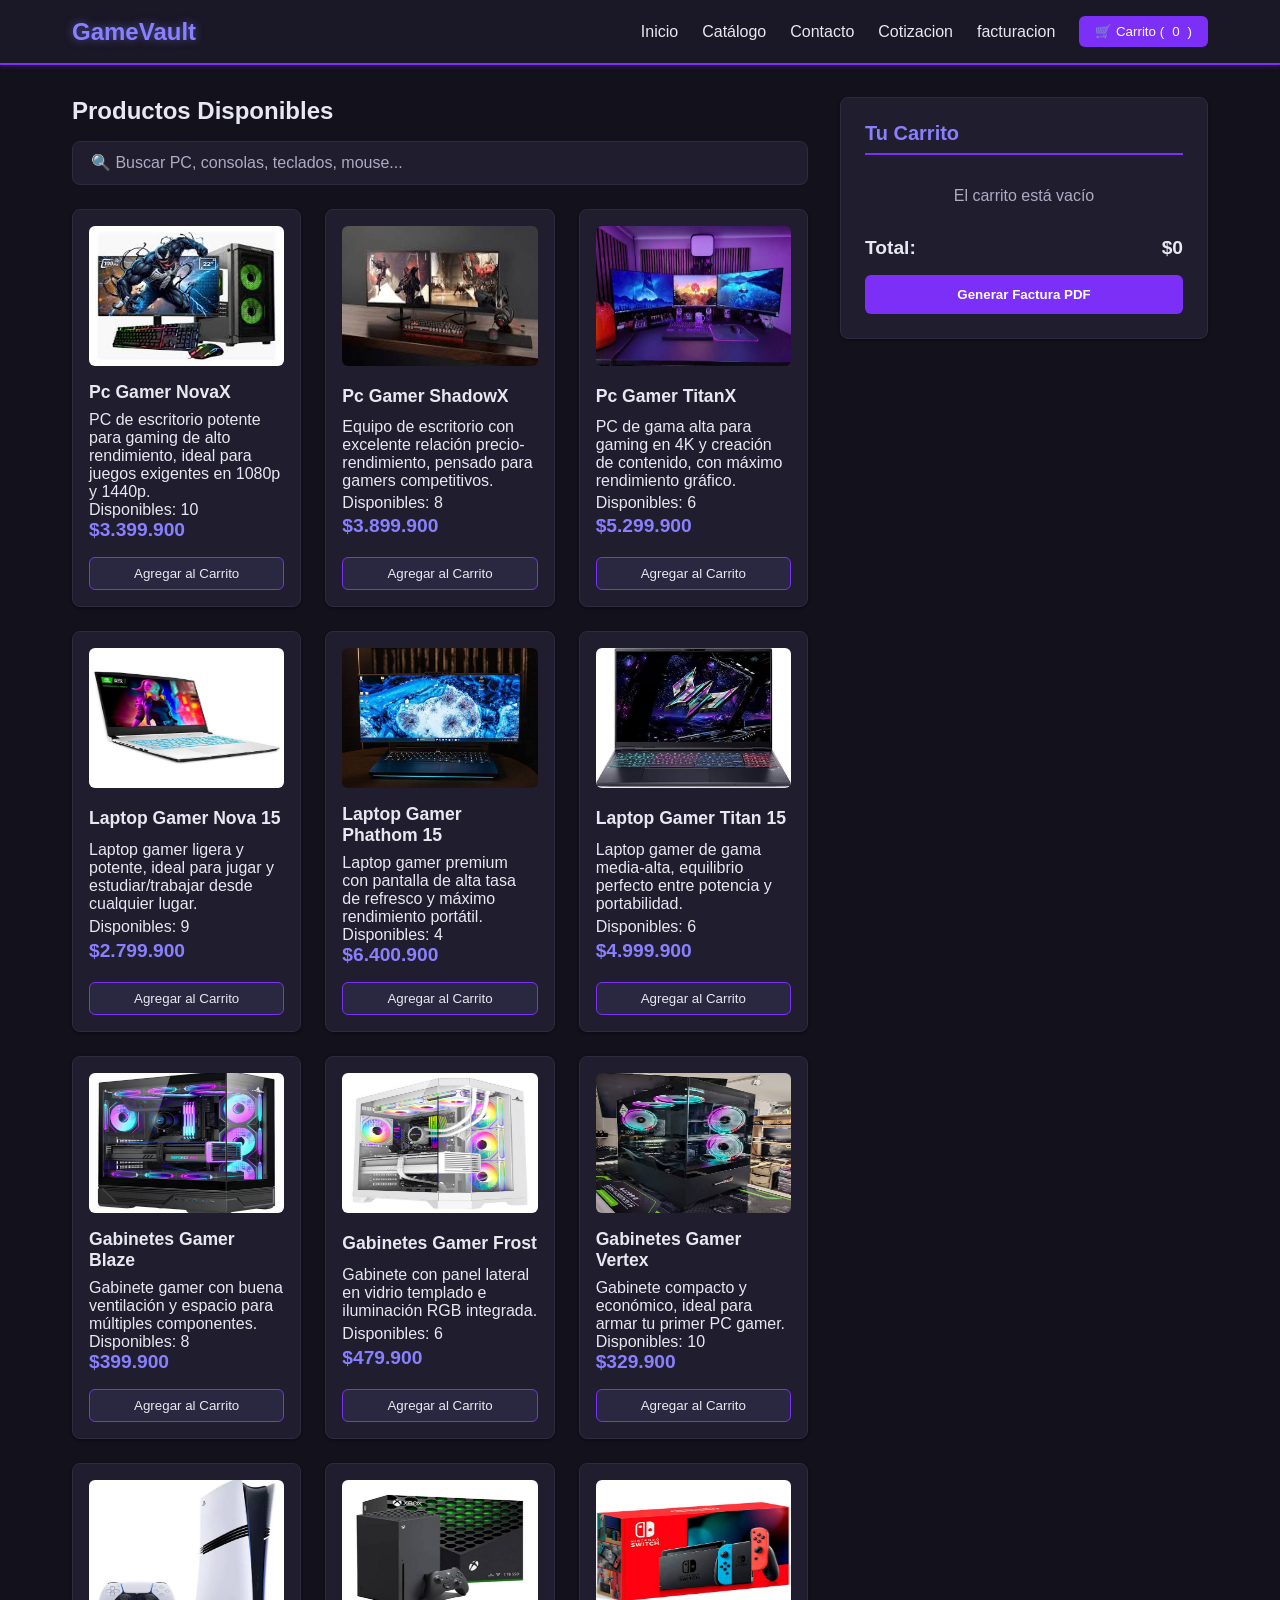
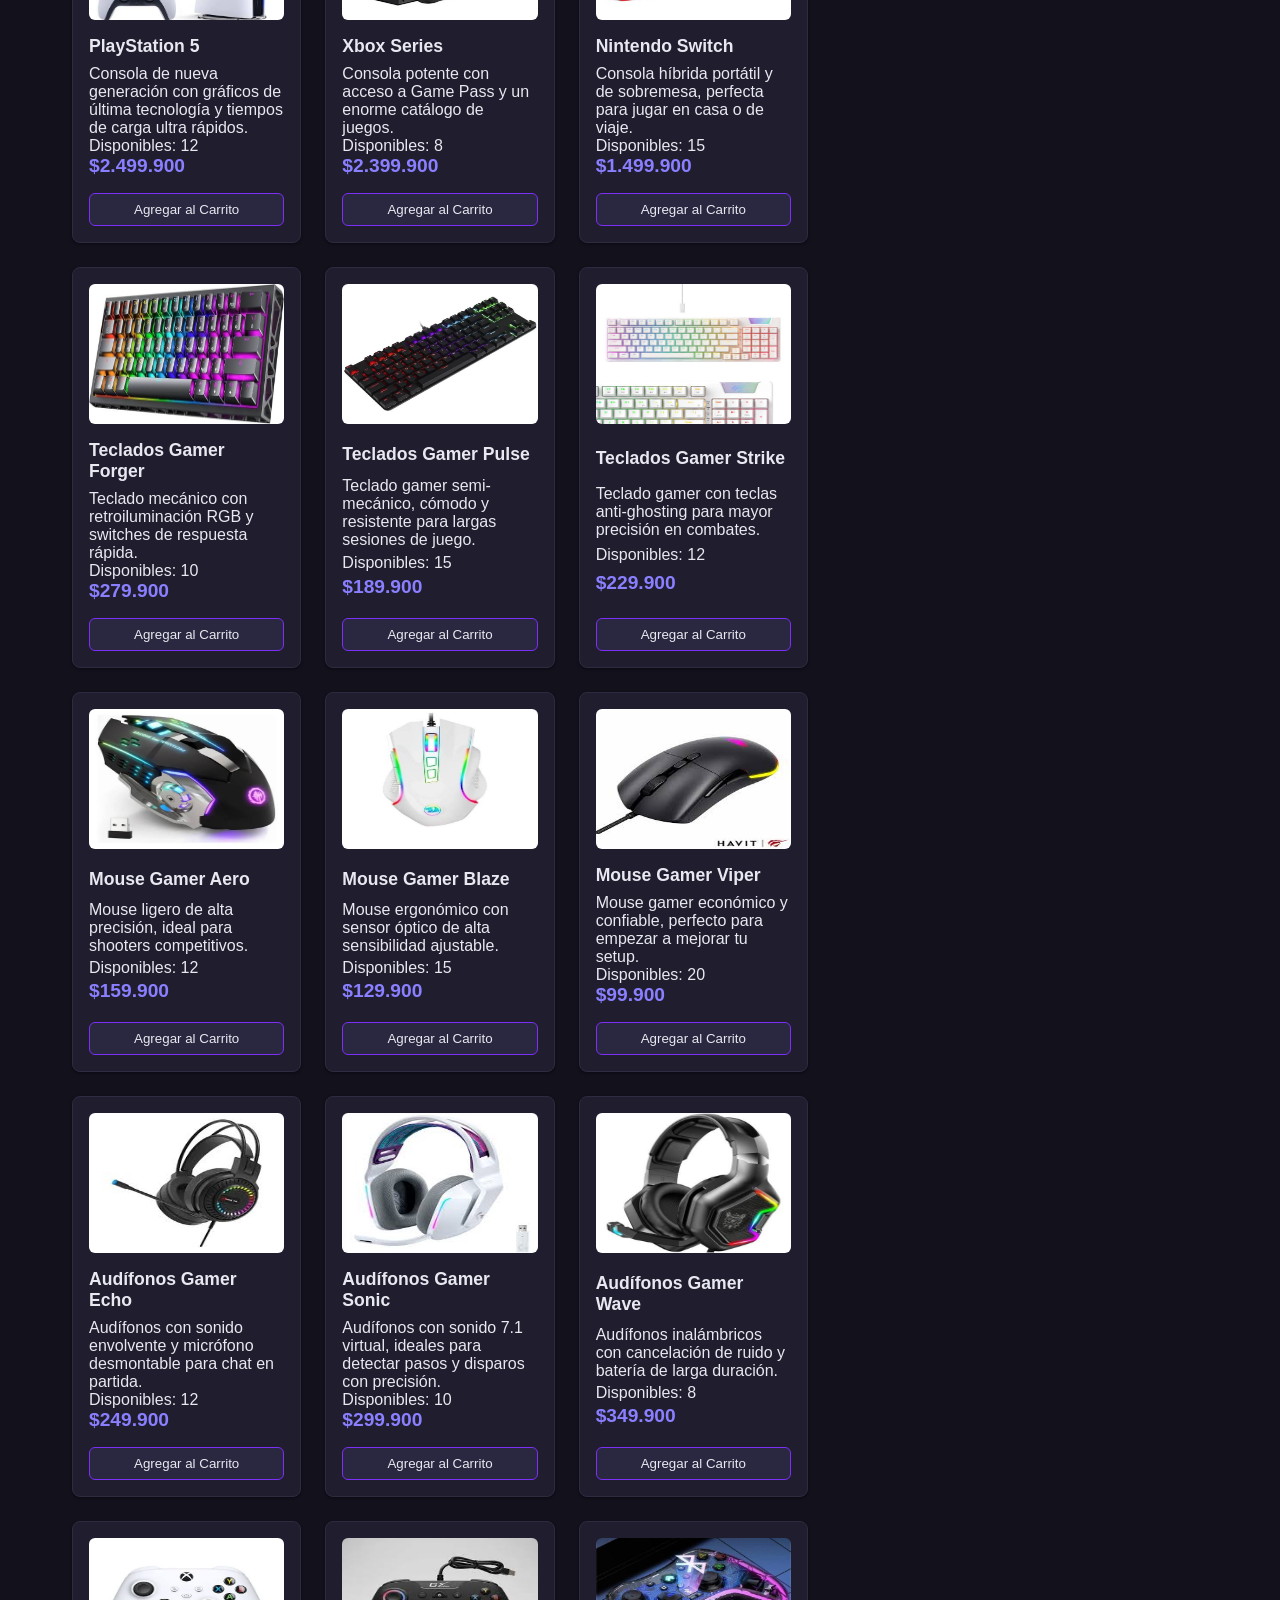
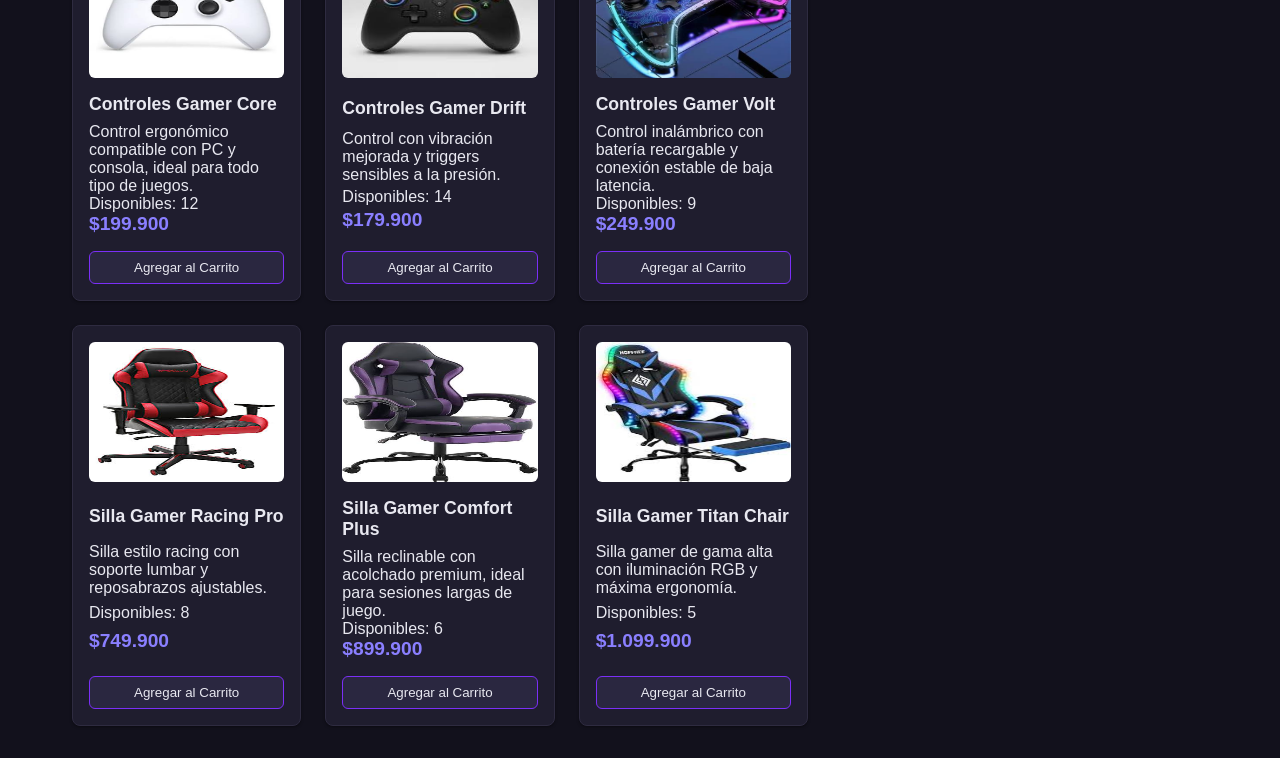
<file: index.html>
<!DOCTYPE html>
<html lang="es">
<head>
    <meta charset="UTF-8">
    <meta name="viewport" content="width=device-width, initial-scale=1.0">
    <title>Tienda Gamer - GameVault</title>
    <link rel="stylesheet" href="Css/estilos.css">
</head>
<body>

    <!-- Barra de Navegación -->
    <header>
        <nav class="navbar">
            <div class="logo">GameVault</div>
            <ul class="nav-links">
                <li><a href="inicio.html">Inicio</a></li>
                <li><a href="index.html">Catálogo</a></li>
                <li><a href="contacto.html">Contacto</a></li>
                <li><a href="cotizacion.html">Cotizacion</a></li>
                 <li><a href="factura.html">facturacion</a></li>
                <li>  
                    <button class="cart-badge-btn">
                        🛒 Carrito (<span id="cart-count">0</span>)
                    </button>
                </li>
            </ul>
        </nav>
    </header>

    <!-- Contenido Principal -->
    <div class="container" id="catalogo">
        <!-- Listado de Productos -->
        <main>
            <h2 style="margin-bottom: 1rem; font-size: 1.5rem;">Productos Disponibles</h2>
            
            <!-- Buscador en tiempo real -->
            <div class="search-container">
                <input type="text" id="search-input" class="search-input" placeholder="🔍 Buscar PC, consolas, teclados, mouse..." oninput="filterProducts()">
            </div>

            <div class="products-grid" id="products-grid">
                <!-- Los productos se inyectan dinámicamente mediante JavaScript -->
            </div>
        </main>
        
        <!-- Panel del Carrito -->
      <aside class="cart-section">

        <div class="cart-title">
            Tu Carrito
        </div>


        <ul class="cart-items" id="cart-items">
            <p class="empty-cart">
                El carrito está vacío
            </p>
        </ul>


        <div class="cart-total">
            <span>Total:</span>
            <span id="cart-total-price">$0.00</span>
        </div>


        <button class="btn-checkout" onclick="generarFactura()">
            Generar Factura PDF
        </button>

    </aside>

    </div>

    <!-- Lógica en JavaScript -->
    <script>
        // Base de datos con stock controlado individualmente
        const products = [
            { id: 1, name: 'Pc Gamer NovaX', stock: 10, price: 3399900, image: 'imagenes/pc/novax.jpg', description: 'PC de escritorio potente para gaming de alto rendimiento, ideal para juegos exigentes en 1080p y 1440p.' },
            { id: 2, name: 'Pc Gamer ShadowX', stock: 8, price: 3899900, image: 'imagenes/pc/shadowx.jpg', description: 'Equipo de escritorio con excelente relación precio-rendimiento, pensado para gamers competitivos.' },
            { id: 3, name: 'Pc Gamer TitanX', stock: 6, price: 5299900, image: 'imagenes/pc/titanx.jpg', description: 'PC de gama alta para gaming en 4K y creación de contenido, con máximo rendimiento gráfico.' },
            { id: 4, name: 'Laptop Gamer Nova 15', stock: 9, price: 2799900, image: 'imagenes/laptop/nova15.jpg', description: 'Laptop gamer ligera y potente, ideal para jugar y estudiar/trabajar desde cualquier lugar.' },
            { id: 5, name: 'Laptop Gamer Phathom 15', stock: 4, price: 6400900, image: 'imagenes/laptop/phathom15.jpg', description: 'Laptop gamer premium con pantalla de alta tasa de refresco y máximo rendimiento portátil.' },
            { id: 6, name: 'Laptop Gamer Titan 15', stock: 6, price: 4999900, image: 'imagenes/laptop/titan15.jpg', description: 'Laptop gamer de gama media-alta, equilibrio perfecto entre potencia y portabilidad.' },
            { id: 7, name: 'Gabinetes Gamer Blaze', stock: 8, price: 399900, image: 'imagenes/gabinetes/blaze.jpg', description: 'Gabinete gamer con buena ventilación y espacio para múltiples componentes.' },
            { id: 8, name: 'Gabinetes Gamer Frost', stock: 6, price: 479900, image: 'imagenes/gabinetes/frost.jpg', description: 'Gabinete con panel lateral en vidrio templado e iluminación RGB integrada.' },
            { id: 9, name: 'Gabinetes Gamer Vertex', stock: 10, price: 329900, image: 'imagenes/gabinetes/vertex.jpg', description: 'Gabinete compacto y económico, ideal para armar tu primer PC gamer.' },
            { id: 11, name: 'PlayStation 5', stock: 12, price: 2499900, image: 'imagenes/consolas/playstation5.jpg', description: 'Consola de nueva generación con gráficos de última tecnología y tiempos de carga ultra rápidos.' },
            { id: 12, name: 'Xbox Series', stock: 8, price: 2399900, image: 'imagenes/consolas/xbox.jpg', description: 'Consola potente con acceso a Game Pass y un enorme catálogo de juegos.' },
            { id: 13, name: 'Nintendo Switch', stock: 15, price: 1499900, image: 'imagenes/consolas/nitendo.jpg', description: 'Consola híbrida portátil y de sobremesa, perfecta para jugar en casa o de viaje.' },
            { id: 14, name: 'Teclados Gamer Forger', stock: 10, price: 279900, image: 'imagenes/teclados/forger.jpg', description: 'Teclado mecánico con retroiluminación RGB y switches de respuesta rápida.' },
            { id: 15, name: 'Teclados Gamer Pulse', stock: 15, price: 189900, image: 'imagenes/teclados/pulse.jpg', description: 'Teclado gamer semi-mecánico, cómodo y resistente para largas sesiones de juego.' },
            { id: 16, name: 'Teclados Gamer Strike', stock: 12, price: 229900, image: 'imagenes/teclados/strike.jpg', description: 'Teclado gamer con teclas anti-ghosting para mayor precisión en combates.' },
            { id: 17, name: 'Mouse Gamer Aero', stock: 12, price: 159900, image: 'imagenes/mouse/aero.jpg', description: 'Mouse ligero de alta precisión, ideal para shooters competitivos.' },
            { id: 18, name: 'Mouse Gamer Blaze', stock: 15, price: 129900, image: 'imagenes/mouse/blaze.jpg', description: 'Mouse ergonómico con sensor óptico de alta sensibilidad ajustable.' },
            { id: 19, name: 'Mouse Gamer Viper', stock: 20, price: 99900, image: 'imagenes/mouse/viper.jpg', description: 'Mouse gamer económico y confiable, perfecto para empezar a mejorar tu setup.' },
            { id: 20, name: 'Audífonos Gamer Echo', stock: 12, price: 249900, image: 'imagenes/audifonos/echo.jpg', description: 'Audífonos con sonido envolvente y micrófono desmontable para chat en partida.' },
            { id: 21, name: 'Audífonos Gamer Sonic', stock: 10, price: 299900, image: 'imagenes/audifonos/sonic.jpg', description: 'Audífonos con sonido 7.1 virtual, ideales para detectar pasos y disparos con precisión.' },
            { id: 22, name: 'Audífonos Gamer Wave', stock: 8, price: 349900, image: 'imagenes/audifonos/wave.jpg', description: 'Audífonos inalámbricos con cancelación de ruido y batería de larga duración.' },
            { id: 23, name: 'Controles Gamer Core', stock: 12, price: 199900, image: 'imagenes/controles/core.jpg', description: 'Control ergonómico compatible con PC y consola, ideal para todo tipo de juegos.' },
            { id: 24, name: 'Controles Gamer Drift', stock: 14, price: 179900, image: 'imagenes/controles/drift.jpg', description: 'Control con vibración mejorada y triggers sensibles a la presión.' },
            { id: 25, name: 'Controles Gamer Volt', stock: 9, price: 249900, image: 'imagenes/controles/volt.jpg', description: 'Control inalámbrico con batería recargable y conexión estable de baja latencia.' },
            { id: 26, name: 'Silla Gamer Racing Pro', stock: 8, price: 749900, image: 'imagenes/sillas/racingpro.jpg', description: 'Silla estilo racing con soporte lumbar y reposabrazos ajustables.' },
            { id: 27, name: 'Silla Gamer Comfort Plus', stock: 6, price: 899900, image: 'imagenes/sillas/comfortplus.jpg', description: 'Silla reclinable con acolchado premium, ideal para sesiones largas de juego.' },
            { id: 28, name: 'Silla Gamer Titan Chair', stock: 5, price: 1099900, image: 'imagenes/sillas/titanchair.jpg', description: 'Silla gamer de gama alta con iluminación RGB y máxima ergonomía.' }
        ];

        // Recuperar carrito del localStorage
        let cart = JSON.parse(localStorage.getItem("carritoGameVault")) || [];

        function saveCart() {
            localStorage.setItem("carritoGameVault", JSON.stringify(cart));
        }

        // Calcula cuánto stock queda disponible restando lo que ya está en el carrito
        function getAvailableStock(product) {
            const cartItem = cart.find(item => item.id === product.id);
            const enCarrito = cartItem ? cartItem.quantity : 0;
            return product.stock - enCarrito;
        }

        // Renderizar productos aplicando el filtro del buscador y el stock disponible real
        function renderProducts(productsToRender = products) {
            const grid = document.getElementById('products-grid');
            
            if (productsToRender.length === 0) {
                grid.innerHTML = '<p style="grid-column: 1/-1; text-align:center; color:#777;">No se encontraron productos.</p>';
                return;
            }

            grid.innerHTML = productsToRender.map(product => {
                const disponible = getAvailableStock(product);
                const agotado = disponible <= 0;

                return `
                <div class="product-card">
                   <img class="product-img" src="${product.image}" alt="${product.name}"> 
                    <h3 class="product-title">${product.name}</h3>
                    <p class="product-description">${product.description}</p>
                    <p class="product-stock">Disponibles: ${disponible > 0 ? disponible : 0}</p>
                    <div class="product-price">$${product.price.toLocaleString("es-CO")}</div>
                    <button class="btn-add" onclick="addToCart(${product.id})" ${agotado ? 'disabled' : ''}>
                        ${agotado ? 'Agotado' : 'Agregar al Carrito'}
                    </button>
                </div>
                `;
            }).join('');
        }

        // Devuelve la lista de productos filtrada según el texto del buscador
        function getFilteredProducts() {
            const query = document.getElementById('search-input').value.toLowerCase();
            return products.filter(p => p.name.toLowerCase().includes(query));
        }

        // Filtrar productos por buscador
        function filterProducts() {
            renderProducts(getFilteredProducts());
        }

        // Agregar producto al carrito con validación de stock
        function addToCart(productId) {
            const product = products.find(p => p.id === productId);
            const cartItem = cart.find(item => item.id === productId);

            const currentQuantityInCart = cartItem ? cartItem.quantity : 0;

            if (currentQuantityInCart >= product.stock) {
                alert(`¡Lo sentimos! Has alcanzado el límite de stock disponible (${product.stock} unidades) para este producto.`);
                return;
            }

            if (cartItem) {
                cartItem.quantity++;
            } else {
                cart.push({ ...product, quantity: 1 });
            }

            saveCart();
            renderCart();
            renderProducts(getFilteredProducts());
        }

        // Cambiar cantidad (+ o -) desde el carrito
        function changeQuantity(productId, change) {
            const product = products.find(p => p.id === productId);
            const cartItem = cart.find(item => item.id === productId);

            if (!cartItem) return;

            const newQuantity = cartItem.quantity + change;

            if (newQuantity > product.stock) {
                alert(`No puedes agregar más. Solo hay ${product.stock} unidades disponibles.`);
                return;
            }

            if (newQuantity <= 0) {
                removeFromCart(productId);
            } else {
                cartItem.quantity = newQuantity;
                saveCart();
                renderCart();
                renderProducts(getFilteredProducts());
            }
        }

        // Eliminar producto del carrito por completo
        function removeFromCart(productId) {
            cart = cart.filter(item => item.id !== productId);
            saveCart();
            renderCart();
            renderProducts(getFilteredProducts());
        }

        // Renderizar el contenido y totales del carrito
        function renderCart() {
            const cartItemsList = document.getElementById('cart-items');
            const cartCount = document.getElementById('cart-count');
            const cartTotalPrice = document.getElementById('cart-total-price');

            const totalCount = cart.reduce((sum, item) => sum + item.quantity, 0);
            cartCount.textContent = totalCount;

            if (cart.length === 0) {
                cartItemsList.innerHTML = '<p class="empty-cart">El carrito está vacío</p>';
                cartTotalPrice.textContent = '$0';
                return;
            }

            let total = 0;
            cartItemsList.innerHTML = cart.map(item => {
                const itemTotal = item.price * item.quantity;
                total += itemTotal;
                return `
                    <li class="cart-item" style="margin-bottom: 12px; border-bottom: 1px solid #eee; padding-bottom: 8px;">
                        <div class="cart-item-details">
                            <span style="font-weight: bold;">${item.name}</span>
                            <div class="cart-qty-controls">
                                <button onclick="changeQuantity(${item.id}, -1)">-</button>
                                <span>${item.quantity}</span>
                                <button onclick="changeQuantity(${item.id}, 1)">+</button>
                            </div>
                            <span class="cart-item-price" style="display:block; margin-top:4px;">Subtotal: $${itemTotal.toLocaleString("es-CO")}</span>
                        </div>
                        <button class="btn-remove" onclick="removeFromCart(${item.id})" style="margin-top: 6px;">Eliminar</button>
                    </li>
                `;
            }).join('');

            cartTotalPrice.textContent = `$${total.toLocaleString("es-CO")}`;
        }

        // Redirigir a la factura (como en el primer código)
        function generarFactura() {
            if (cart.length === 0) {
                alert('El carrito está vacío');
                return;
            }
            saveCart();
            window.location.href = "factura.html";
        }

        // Inicializar
        renderProducts();
        renderCart();
    </script>
</body>
</html>
</file>
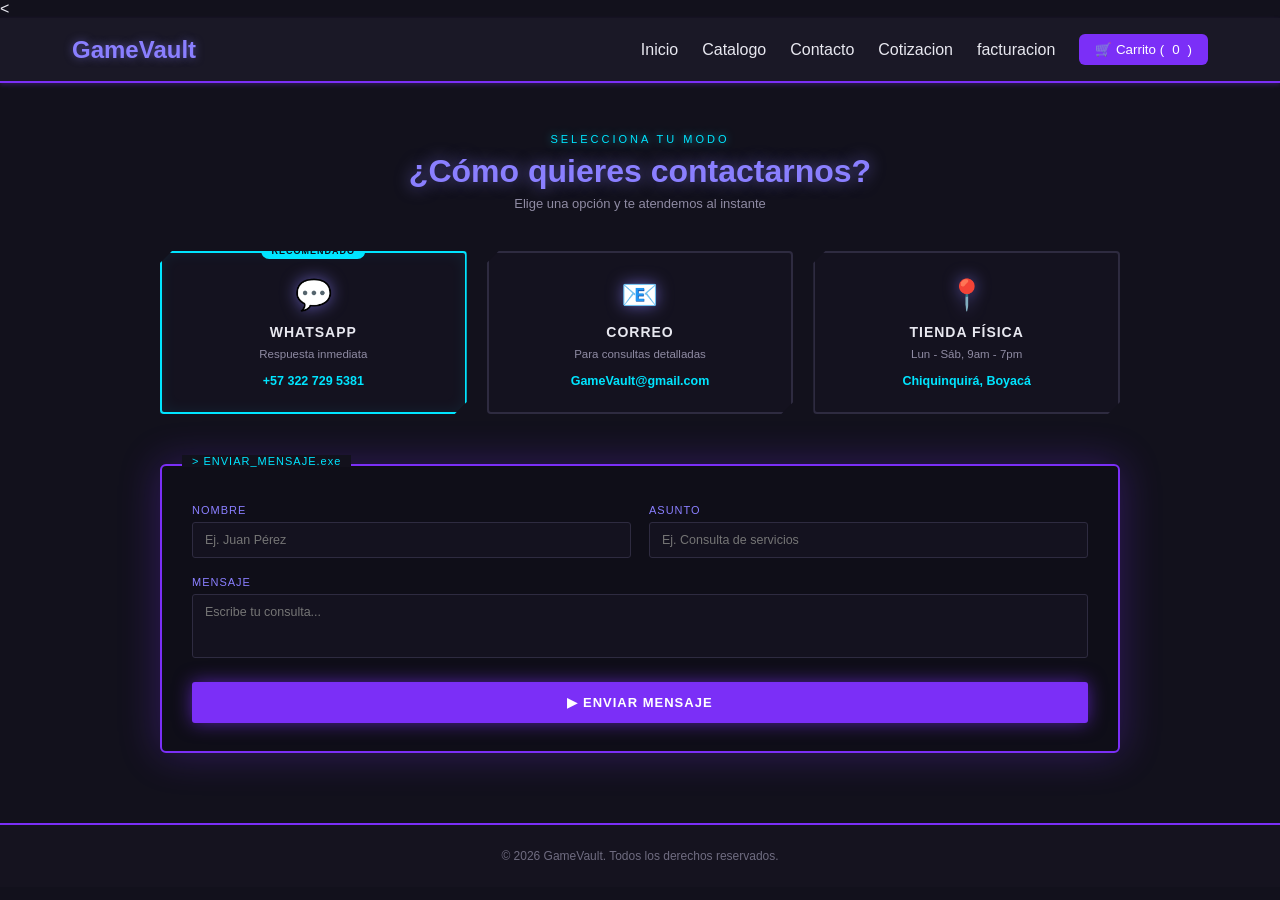
<file: contacto.html>
<<!DOCTYPE html>
<html lang="es">
<head>
  <meta charset="UTF-8">
  <meta name="viewport" content="width=device-width, initial-scale=1.0">
  <link rel="stylesheet" href="Css/contacto.css">
  <link rel="stylesheet" href="Css/estilos.css">
  <title>Contacto - GameVault</title>
</head>
<body>

  <script>
    // Actualiza el contador del carrito en el navbar, leyendo lo guardado en el catálogo
    document.addEventListener("DOMContentLoaded", () => {
        const carrito = JSON.parse(localStorage.getItem("carritoGameVault")) || [];
        const totalCantidad = carrito.reduce((sum, item) => sum + item.quantity, 0);
        const cartCountEl = document.getElementById("cart-count");
        if (cartCountEl) {
            cartCountEl.textContent = totalCantidad;
        }
    });
</script>

  <header>
    <nav class="navbar">
      <div class="logo">GameVault</div>
      <ul class="nav-links">
        <li><a href="inicio.html">Inicio</a></li>
        <li><a href="index.html">Catalogo</a></li>
        <li><a href="contacto.html">Contacto</a></li>
        <li><a href="cotizacion.html">Cotizacion</a></li>
         <li><a href="factura.html">facturacion</a></li>
        <li>
          <button class="cart-badge-btn">
            🛒 Carrito (<span id="cart-count">0</span>)
          </button>
        </li>
      </ul>
    </nav>
  </header>

  <div class="arena">

    <div class="arena-title">
      <div class="tag">SELECCIONA TU MODO</div>
      <h1>¿Cómo quieres contactarnos?</h1>
      <p>Elige una opción y te atendemos al instante</p>
    </div>

    <div class="menu-grid">
      <a href="https://wa.me/573227295381" target="_blank" class="menu-card selected">
        <div class="selected-badge">RECOMENDADO</div>
        <div class="menu-icon">💬</div>
        <h3>WHATSAPP</h3>
        <p>Respuesta inmediata</p>
        <div class="valor">+57 322 729 5381</div>
      </a>
      <a href="mailto:GameVault@gmail.com" class="menu-card">
        <div class="menu-icon">📧</div>
        <h3>CORREO</h3>
        <p>Para consultas detalladas</p>
        <div class="valor">GameVault@gmail.com</div>
      </a>
      <div class="menu-card">
        <div class="menu-icon">📍</div>
        <h3>TIENDA FÍSICA</h3>
        <p>Lun - Sáb, 9am - 7pm</p>
        <div class="valor">Chiquinquirá, Boyacá</div>
      </div>
    </div>

    <div class="panel-consola">
      <form id="whatsappForm">
        <div class="campos">
          <div class="campo">
            <label for="nombre">NOMBRE</label>
            <input type="text" id="nombre" placeholder="Ej. Juan Pérez" required>
          </div>
          <div class="campo">
            <label for="asunto">ASUNTO</label>
            <input type="text" id="asunto" placeholder="Ej. Consulta de servicios" required>
          </div>
          <div class="campo campo-full">
            <label for="mensaje">MENSAJE</label>
            <textarea id="mensaje" rows="3" placeholder="Escribe tu consulta..." required></textarea>
          </div>
          <button type="submit" class="btn-ejecutar">▶ ENVIAR MENSAJE</button>
        </div>
      </form>
    </div>

  </div>

  <footer class="footer-contacto">
    © 2026 GameVault. Todos los derechos reservados.
  </footer>

  <script>
    document.getElementById('whatsappForm').addEventListener('submit', function(e) {
      e.preventDefault();

      // REEMPLAZA CON TU NÚMERO (Código de país + número, sin + ni espacios)
      const numeroTelefono = "573227295381";

      const nombre = document.getElementById('nombre').value;
      const asunto = document.getElementById('asunto').value;
      const mensaje = document.getElementById('mensaje').value;

      const textoFormateado = `*Nuevo mensaje de contacto*\n\n` +
                              `*Nombre:* ${nombre}\n` +
                              `*Asunto:* ${asunto}\n` +
                              `*Mensaje:* ${mensaje}`;

      const url = `https://wa.me/${numeroTelefono}?text=${encodeURIComponent(textoFormateado)}`;

      window.open(url, '_blank');
    });
  </script>

</body>
</html>
</file>
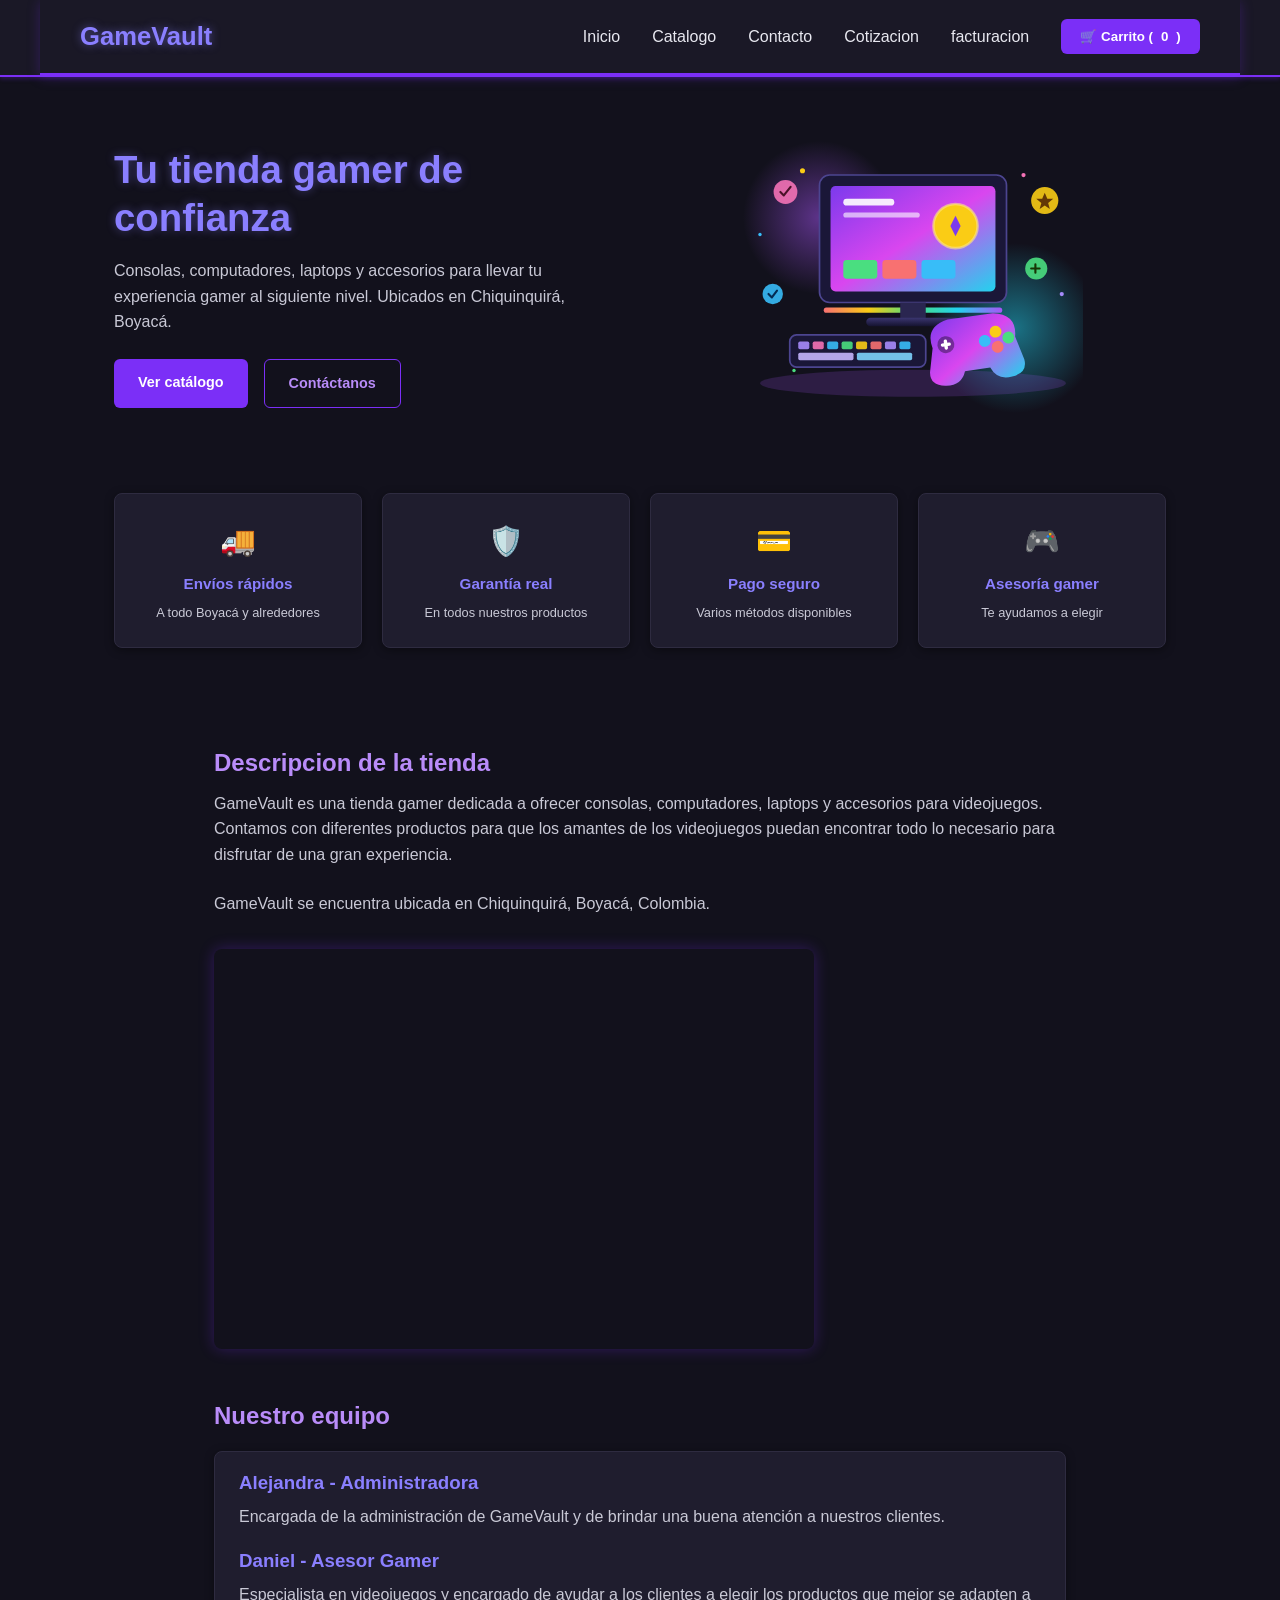
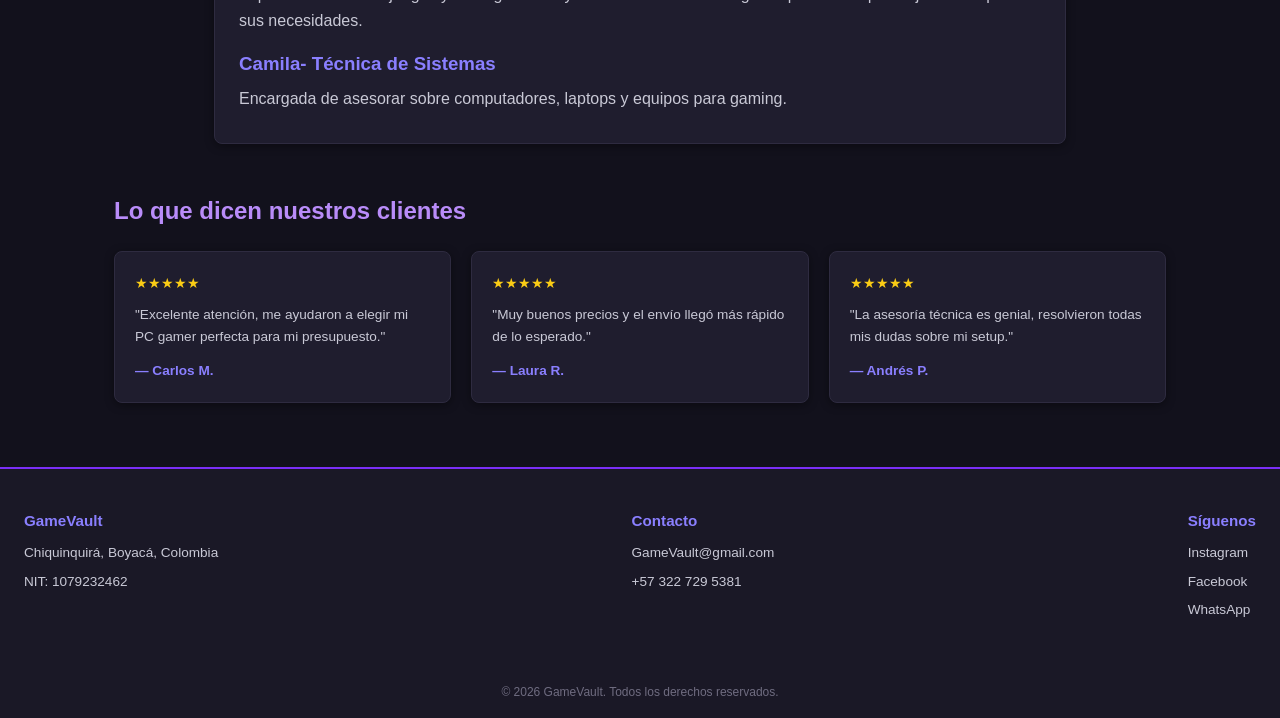
<file: inicio.html>
<!DOCTYPE html>
<html lang="es">
<head>
    <meta charset="UTF-8">
    <meta name="viewport" content="width=device-width, initial-scale=1.0">
    <title>Tienda gamer</title>
    <link rel="stylesheet" href="Css/estilos.css">
    <link rel="stylesheet" href="Css/inicio.css">
</head>
<body>

    <script>
    // Actualiza el contador del carrito en el navbar, leyendo lo guardado en el catálogo
    document.addEventListener("DOMContentLoaded", () => {
        const carrito = JSON.parse(localStorage.getItem("carritoGameVault")) || [];
        const totalCantidad = carrito.reduce((sum, item) => sum + item.quantity, 0);
        const cartCountEl = document.getElementById("cart-count");
        if (cartCountEl) {
            cartCountEl.textContent = totalCantidad;
        }
    });
</script>

    <!-- Barra de Navegación -->
    <header>
        <nav class="navbar">
            <div class="logo">GameVault</div>
            <ul class="nav-links">
                <li><a href="inicio.html">Inicio</a></li>
                 <li><a href="index.html">Catalogo</a></li>
                  <li><a href="contacto.html">Contacto</a></li>
                  <li><a href="cotizacion.html">Cotizacion</a></li>
                  <li><a href="factura.html">facturacion</a></li>
               
                
                <li>  
                    <button class="cart-badge-btn">
                        🛒 Carrito (<span id="cart-count">0</span>)
                    </button>
                </li>
            </ul>
        </nav>
    </header>

    <!-- ================= HERO NUEVO ================= -->
    <section class="hero-new">
        <div class="hero-new-text">
            <h1>Tu tienda gamer de confianza</h1>
            <p>Consolas, computadores, laptops y accesorios para llevar tu experiencia gamer al siguiente nivel. Ubicados en Chiquinquirá, Boyacá.</p>
            <div class="hero-new-btns">
                <a href="index.html" class="btn-hero-primary">Ver catálogo</a>
                <a href="contacto.html" class="btn-hero-secondary">Contáctanos</a>
            </div>
        </div>
        <div class="hero-new-img">
            <svg viewBox="0 0 400 320" xmlns="http://www.w3.org/2000/svg">
                <defs>
                    <linearGradient id="screenGrad" x1="0" y1="0" x2="1" y2="1">
                        <stop offset="0%" stop-color="#7c3aed"/>
                        <stop offset="50%" stop-color="#d946ef"/>
                        <stop offset="100%" stop-color="#22d3ee"/>
                    </linearGradient>
                    <linearGradient id="rgbStrip" x1="0" y1="0" x2="1" y2="0">
                        <stop offset="0%" stop-color="#f87171"/>
                        <stop offset="25%" stop-color="#facc15"/>
                        <stop offset="50%" stop-color="#4ade80"/>
                        <stop offset="75%" stop-color="#22d3ee"/>
                        <stop offset="100%" stop-color="#a855f7"/>
                    </linearGradient>
                    <linearGradient id="baseGrad" x1="0" y1="0" x2="0" y2="1">
                        <stop offset="0%" stop-color="#3a3570"/>
                        <stop offset="100%" stop-color="#151330"/>
                    </linearGradient>
                    <radialGradient id="glow1" cx="50%" cy="50%" r="50%">
                        <stop offset="0%" stop-color="#a855f7" stop-opacity="0.5"/>
                        <stop offset="100%" stop-color="#a855f7" stop-opacity="0"/>
                    </radialGradient>
                    <radialGradient id="glow2" cx="50%" cy="50%" r="50%">
                        <stop offset="0%" stop-color="#22d3ee" stop-opacity="0.5"/>
                        <stop offset="100%" stop-color="#22d3ee" stop-opacity="0"/>
                    </radialGradient>
                </defs>

                <circle cx="90" cy="90" r="90" fill="url(#glow1)"/>
                <circle cx="320" cy="220" r="100" fill="url(#glow2)"/>

                <ellipse cx="200" cy="285" rx="180" ry="16" fill="#a855f7" opacity="0.18"/>

                <rect x="95" y="196" width="210" height="6" rx="3" fill="url(#rgbStrip)"/>

                <rect x="90" y="40" width="220" height="150" rx="12" fill="#1a1738" stroke="#4c4590" stroke-width="2"/>
                <rect x="103" y="53" width="194" height="124" rx="6" fill="url(#screenGrad)"/>

                <rect x="118" y="68" width="60" height="8" rx="4" fill="#fff" opacity="0.9"/>
                <rect x="118" y="84" width="90" height="6" rx="3" fill="#fff" opacity="0.6"/>
                <circle cx="250" cy="100" r="26" fill="#facc15"/>
                <circle cx="250" cy="100" r="26" fill="none" stroke="#fde68a" stroke-width="3" opacity="0.6"/>
                <path d="M250 88 L256 100 L250 112 L244 100 Z" fill="#7c3aed"/>
                <rect x="118" y="140" width="40" height="22" rx="4" fill="#4ade80"/>
                <rect x="164" y="140" width="40" height="22" rx="4" fill="#f87171"/>
                <rect x="210" y="140" width="40" height="22" rx="4" fill="#38bdf8"/>

                <rect x="185" y="190" width="30" height="20" fill="#2a2650"/>
                <rect x="145" y="208" width="110" height="10" rx="5" fill="url(#baseGrad)"/>

                <rect x="55" y="228" width="160" height="38" rx="8" fill="#1a1738" stroke="#4c4590" stroke-width="2"/>
                <g opacity="0.9">
                    <rect x="65" y="236" width="13" height="9" rx="2" fill="#a78bfa"/>
                    <rect x="82" y="236" width="13" height="9" rx="2" fill="#f472b6"/>
                    <rect x="99" y="236" width="13" height="9" rx="2" fill="#38bdf8"/>
                    <rect x="116" y="236" width="13" height="9" rx="2" fill="#4ade80"/>
                    <rect x="133" y="236" width="13" height="9" rx="2" fill="#facc15"/>
                    <rect x="150" y="236" width="13" height="9" rx="2" fill="#f87171"/>
                    <rect x="167" y="236" width="13" height="9" rx="2" fill="#a78bfa"/>
                    <rect x="184" y="236" width="13" height="9" rx="2" fill="#38bdf8"/>
                    <rect x="65" y="249" width="65" height="9" rx="2" fill="#c4b5fd"/>
                    <rect x="134" y="249" width="65" height="9" rx="2" fill="#7dd3fc"/>
                </g>

                <g transform="translate(220,222) rotate(-8)">
                    <path d="M0 22 Q-6 -4 22 -9 L76 -9 Q104 -4 98 22 L105 50 Q107 66 88 68 Q70 70 64 54 L34 54 Q28 70 10 68 Q-9 66 -7 50 Z" fill="url(#screenGrad)"/>
                    <circle cx="16" cy="20" r="10" fill="#0d0b1a" opacity="0.4"/>
                    <rect x="10" y="18" width="12" height="4" rx="2" fill="#fff"/>
                    <rect x="14" y="14" width="4" height="12" rx="2" fill="#fff"/>
                    <circle cx="76" cy="13" r="7" fill="#facc15"/>
                    <circle cx="90" cy="22" r="7" fill="#4ade80"/>
                    <circle cx="76" cy="31" r="7" fill="#f87171"/>
                    <circle cx="62" cy="22" r="7" fill="#38bdf8"/>
                </g>

                <g>
                    <circle cx="50" cy="60" r="14" fill="#f472b6" opacity="0.9"/>
                    <path d="M44 60 L48 64 L56 54" stroke="#4a1128" stroke-width="2.5" fill="none" stroke-linecap="round" stroke-linejoin="round"/>
                </g>
                <g>
                    <circle cx="355" cy="70" r="16" fill="#facc15" opacity="0.9"/>
                    <path d="M355 61 L358 68 L365 68 L359 73 L361 80 L355 76 L349 80 L351 73 L345 68 L352 68 Z" fill="#633806"/>
                </g>
                <g>
                    <circle cx="345" cy="150" r="13" fill="#4ade80" opacity="0.9"/>
                    <path d="M339 150 L349 150 M344 145 L344 155" stroke="#173404" stroke-width="2.5" stroke-linecap="round"/>
                </g>
                <g>
                    <circle cx="35" cy="180" r="12" fill="#38bdf8" opacity="0.9"/>
                    <path d="M30 180 L34 184 L40 176" stroke="#042c53" stroke-width="2.5" fill="none" stroke-linecap="round" stroke-linejoin="round"/>
                </g>

                <circle cx="70" cy="35" r="3" fill="#facc15"/>
                <circle cx="330" cy="40" r="2.5" fill="#f472b6"/>
                <circle cx="20" cy="110" r="2" fill="#38bdf8"/>
                <circle cx="375" cy="180" r="2.5" fill="#a78bfa"/>
                <circle cx="60" cy="270" r="2" fill="#4ade80"/>
            </svg>
        </div>
    </section>

    <!-- ================= BENEFICIOS NUEVO ================= -->
    <section class="benefits-new">
        <div class="benefit-card-new">
            <div class="icon-new">🚚</div>
            <h3>Envíos rápidos</h3>
            <p>A todo Boyacá y alrededores</p>
        </div>
        <div class="benefit-card-new">
            <div class="icon-new">🛡️</div>
            <h3>Garantía real</h3>
            <p>En todos nuestros productos</p>
        </div>
        <div class="benefit-card-new">
            <div class="icon-new">💳</div>
            <h3>Pago seguro</h3>
            <p>Varios métodos disponibles</p>
        </div>
        <div class="benefit-card-new">
            <div class="icon-new">🎮</div>
            <h3>Asesoría gamer</h3>
            <p>Te ayudamos a elegir</p>
        </div>
    </section>

    <!-- Página de Inicio (tu contenido original, sin cambios) -->
     <section id="inicio">
    <h2>Descripcion de la tienda</h2>
    <p>GameVault es una tienda gamer dedicada a ofrecer consolas, computadores, laptops y accesorios
     para videojuegos. Contamos con diferentes productos para que los amantes de los videojuegos puedan 
     encontrar todo lo necesario para disfrutar de una gran experiencia.</p>

     <h2></h2>

       <p>
    GameVault se encuentra ubicada en Chiquinquirá, Boyacá, Colombia.
</p>

<iframe
    src="https://www.google.com/maps?q=Chiquinquirá,+Boyacá,+Colombia&output=embed"
    width="600"
    height="400"
    style="border:0;"
    allowfullscreen=""
    loading="lazy">
</iframe>

<h2>Nuestro equipo</h2>

<div>
    <h3>Alejandra - Administradora</h3>
    <p>Encargada de la administración de GameVault y de brindar una buena atención a nuestros clientes.</p>

    <h3>Daniel - Asesor Gamer</h3>
    <p>Especialista en videojuegos y encargado de ayudar a los clientes a elegir los productos que mejor se adapten a sus necesidades.</p>

    <h3>Camila- Técnica de Sistemas</h3>
    <p>Encargada de asesorar sobre computadores, laptops y equipos para gaming.</p>
</div>

</section>

    <!-- ================= TESTIMONIOS NUEVO ================= -->
    <section class="testimonios-new">
        <h2>Lo que dicen nuestros clientes</h2>
        <div class="testimonios-grid">
            <div class="t-card-new">
                <div class="stars-new">★★★★★</div>
                <p>"Excelente atención, me ayudaron a elegir mi PC gamer perfecta para mi presupuesto."</p>
                <div class="autor-new">— Carlos M.</div>
            </div>
            <div class="t-card-new">
                <div class="stars-new">★★★★★</div>
                <p>"Muy buenos precios y el envío llegó más rápido de lo esperado."</p>
                <div class="autor-new">— Laura R.</div>
            </div>
            <div class="t-card-new">
                <div class="stars-new">★★★★★</div>
                <p>"La asesoría técnica es genial, resolvieron todas mis dudas sobre mi setup."</p>
                <div class="autor-new">— Andrés P.</div>
            </div>
        </div>
    </section>

    <!-- ================= FOOTER NUEVO ================= -->
    <footer class="footer-new">
        <div class="footer-col-new">
            <h4>GameVault</h4>
            <p>Chiquinquirá, Boyacá, Colombia</p>
            <p>NIT: 1079232462</p>
        </div>
        <div class="footer-col-new">
            <h4>Contacto</h4>
            <p>GameVault@gmail.com</p>
            <p>+57 322 729 5381</p>
        </div>
        <div class="footer-col-new">
            <h4>Síguenos</h4>
            <a href="#">Instagram</a>
            <a href="#">Facebook</a>
            <a href="#">WhatsApp</a>
        </div>
    </footer>
    <div class="footer-bottom-new">© 2026 GameVault. Todos los derechos reservados.</div>

</body>
</html>
</file>
<file: Css/estilos.css>
/* Estilos Generales */
* {
    box-sizing: border-box;
    margin: 0;
    padding: 0;
    font-family: 'Segoe UI', Tahoma, Geneva, Verdana, sans-serif;
}

body {
    background-color: #12111c;
    color: #e8e8f0;
}

/* Barra de Navegación */
header {
    background: #1a1826;
    box-shadow: 0 2px 4px rgba(123,47,247,0.25);
    border-bottom: 2px solid #7b2ff7;
    position: sticky;
    top: 0;
    z-index: 100;
}

.navbar {
    display: flex;
    justify-content: space-between;
    align-items: center;
    max-width: 1200px;
    margin: 0 auto;
    padding: 1rem 2rem;
}

.logo {
    font-weight: bold;
    font-size: 1.5rem;
    color: #8a7fff;
    text-shadow: 0 0 8px rgba(138, 127, 255, 0.5);
}

.nav-links {
    display: flex;
    gap: 1.5rem;
    list-style: none;
    align-items: center;
}

.nav-links a {
    text-decoration: none;
    color: #e8e8f0;
    font-weight: 500;
    transition: color 0.2s;
}

.nav-links a:hover {
    color: #8a7fff;
}

.cart-badge-btn {
    background: #7b2ff7;
    color: white;
    border: none;
    padding: 0.5rem 1rem;
    border-radius: 6px;
    cursor: pointer;
    display: flex;
    align-items: center;
    gap: 0.5rem;
    font-weight: 500;
}

.cart-badge-btn:hover {
    background: #9b4dff;
}

/* Contenedor Principal */
.container {
    max-width: 1200px;
    margin: 2rem auto;
    padding: 0 2rem;
    display: grid;
    grid-template-columns: 2fr 1fr;
    gap: 2rem;
}

@media (max-width: 768px) {
    .container {
        grid-template-columns: 1fr;
    }
}

/* Buscador de productos */
.search-container {
    margin-bottom: 1.5rem;
}

.search-input {
    width: 100%;
    padding: 12px 18px;
    font-size: 1rem;
    border: 1px solid #2e2b40;
    border-radius: 8px;
    outline: none;
    background-color: #1f1d2e;
    color: #e8e8f0;
    transition: border-color 0.2s, box-shadow 0.2s;
}

.search-input::placeholder {
    color: #b0aac2;
}

.search-input:focus {
    border-color: #7b2ff7;
    box-shadow: 0 0 10px rgba(123, 47, 247, 0.4);
}

/* Cuadrícula de Productos */
.products-grid {
    display: grid;
    grid-template-columns: repeat(auto-fill, minmax(220px, 1fr));
    gap: 1.5rem;
}

.product-card {
    background: #1f1d2e;
    border: 1px solid #2e2b40;
    border-radius: 8px;
    padding: 1rem;
    box-shadow: 0 1px 3px rgba(0,0,0,0.4);
    display: flex;
    flex-direction: column;
    justify-content: space-between;
}

.product-img {
    width: 100%;
    height: 140px;
    background: #2a2740;
    border-radius: 6px;
    display: flex;
    align-items: center;
    justify-content: center;
    color: #b0aac2;
    margin-bottom: 1rem;
    font-size: 0.9rem;
}

.product-title {
    font-size: 1.1rem;
    font-weight: 600;
    margin-bottom: 0.5rem;
}

.product-price {
    color: #8a7fff;
    font-weight: bold;
    font-size: 1.2rem;
    margin-bottom: 1rem;
}

.btn-add {
    background: #2a2740;
    color: #e8e8f0;
    border: 1px solid #7b2ff7;
    padding: 0.5rem;
    border-radius: 6px;
    cursor: pointer;
    font-weight: 500;
    transition: all 0.2s;
}

.btn-add:hover {
    background: #7b2ff7;
    color: white;
    border-color: #7b2ff7;
}

/* Sección del Carrito */
.cart-section {
    background: #1f1d2e;
    border: 1px solid #2e2b40;
    border-radius: 8px;
    padding: 1.5rem;
    box-shadow: 0 1px 3px rgba(0,0,0,0.4);
    height: fit-content;
    position: sticky;
    top: 5rem;
}

.cart-title {
    font-size: 1.25rem;
    font-weight: 600;
    margin-bottom: 1rem;
    border-bottom: 2px solid #7b2ff7;
    padding-bottom: 0.5rem;
    color: #8a7fff;
}

.cart-items {
    list-style: none;
    max-height: 300px;
    overflow-y: auto;
    margin-bottom: 1rem;
}

.cart-item {
    display: flex;
    justify-content: space-between;
    align-items: center;
    padding: 0.5rem 0;
    border-bottom: 1px solid #2e2b40;
    font-size: 0.95rem;
}

.cart-item-details {
    display: flex;
    flex-direction: column;
}

.cart-item-price {
    color: #b0aac2;
    font-size: 0.85rem;
}

/* Controles de cantidad en el carrito */
.cart-qty-controls {
    display: flex;
    align-items: center;
    gap: 8px;
    margin-top: 5px;
}

.cart-qty-controls button {
    background: #2a2740;
    color: #e8e8f0;
    border: 1px solid #7b2ff7;
    padding: 2px 8px;
    cursor: pointer;
    border-radius: 4px;
    transition: background-color 0.2s, box-shadow 0.2s;
}

.cart-qty-controls button:hover {
    background: #7b2ff7;
    box-shadow: 0 0 8px rgba(123, 47, 247, 0.5);
}

.btn-remove {
    background: #4a1f2e;
    color: #ff6b8a;
    border: none;
    padding: 0.25rem 0.5rem;
    border-radius: 4px;
    cursor: pointer;
    font-size: 0.8rem;
}

.btn-remove:hover {
    background: #602a3d;
}

.cart-total {
    display: flex;
    justify-content: space-between;
    font-size: 1.2rem;
    font-weight: bold;
    margin-bottom: 1rem;
    color: #e8e8f0;
}

.btn-checkout {
    width: 100%;
    background: #7b2ff7;
    color: white;
    border: none;
    padding: 0.75rem;
    border-radius: 6px;
    font-weight: bold;
    cursor: pointer;
    transition: background 0.2s, box-shadow 0.2s;
}

.btn-checkout:hover {
    background: #9b4dff;
    box-shadow: 0 0 12px rgba(123, 47, 247, 0.6);
}

.empty-cart {
    color: #b0aac2;
    text-align: center;
    padding: 1rem 0;

    .product-description {
    font-size: 0.82rem;
    color: #b0aac2;
    margin: 4px 0 6px;
    line-height: 1.4;
}

.product-stock {
    font-size: 0.85rem;
    color: #8f8ba3;
    margin: 4px 0;
}

.btn-add:disabled {
    background: #2a2740;
    color: #6f6c80;
    border-color: #2e2b40;
    cursor: not-allowed;
    opacity: 0.6;
}

.btn-add:disabled:hover {
    background: #2a2740;
    color: #6f6c80;
    border-color: #2e2b40;
 }
}
</file>
<file: Css/contacto.css>
.arena {
    max-width: 1000px;
    margin: 0 auto;
    padding: 50px 20px 70px;
}

.arena-title {
    text-align: center;
    margin-bottom: 8px;
}

.arena-title .tag {
    font-size: 11px;
    letter-spacing: 3px;
    color: #00e5ff;
    text-shadow: 0 0 8px rgba(0, 229, 255, 0.6);
}

.arena-title h1 {
    font-size: 32px;
    color: #8a7fff;
    text-shadow: 0 0 16px rgba(138, 127, 255, 0.6);
    margin: 8px 0 6px;
}

.arena-title p {
    color: #8f8ba3;
    font-size: 13px;
}

/* Menu tipo seleccion de personaje */
.menu-grid {
    display: grid;
    grid-template-columns: repeat(3, 1fr);
    gap: 20px;
    margin-top: 40px;
}

.menu-card {
    background: #14121f;
    border: 2px solid #2e2b40;
    border-radius: 4px;
    padding: 24px 18px;
    text-align: center;
    position: relative;
    transition: border-color 0.2s, box-shadow 0.2s;
    clip-path: polygon(12px 0, 100% 0, 100% calc(100% - 12px), calc(100% - 12px) 100%, 0 100%, 0 12px);
    text-decoration: none;
    color: inherit;
    display: block;
    cursor: pointer;
}

.menu-card.selected {
    border-color: #00e5ff;
    box-shadow: 0 0 25px rgba(0, 229, 255, 0.4), inset 0 0 15px rgba(0, 229, 255, 0.08);
}

.menu-card:not(.selected):hover {
    border-color: #7b2ff7;
    box-shadow: 0 0 18px rgba(123, 47, 247, 0.3);
}

.menu-icon {
    font-size: 30px;
    margin-bottom: 12px;
    filter: drop-shadow(0 0 8px rgba(138, 127, 255, 0.6));
}

.menu-card h3 {
    font-size: 14px;
    color: #e8e8f0;
    letter-spacing: 1px;
    margin-bottom: 8px;
}

.menu-card p {
    font-size: 11.5px;
    color: #8f8ba3;
    margin-bottom: 14px;
}

.menu-card .valor {
    font-size: 12.5px;
    color: #00e5ff;
    font-weight: bold;
}

.selected-badge {
    position: absolute;
    top: -10px;
    left: 50%;
    transform: translateX(-50%);
    background: #00e5ff;
    color: #0a0912;
    font-size: 9px;
    font-weight: bold;
    padding: 3px 10px;
    border-radius: 10px;
    letter-spacing: 1px;
}

/* Panel de formulario estilo consola */
.panel-consola {
    margin-top: 50px;
    background: #0f0e18;
    border: 2px solid #7b2ff7;
    border-radius: 6px;
    padding: 28px 30px;
    box-shadow: 0 0 40px rgba(123, 47, 247, 0.3);
    position: relative;
}

.panel-consola::before {
    content: "> ENVIAR_MENSAJE.exe";
    position: absolute;
    top: -11px;
    left: 20px;
    background: #12111c;
    padding: 0 10px;
    font-size: 11px;
    color: #00e5ff;
    letter-spacing: 1px;
}

.campos {
    display: grid;
    grid-template-columns: 1fr 1fr;
    gap: 18px;
    margin-top: 10px;
}

.campo-full {
    grid-column: span 2;
}

.campo label {
    display: block;
    font-size: 11px;
    color: #8a7fff;
    letter-spacing: 1px;
    margin-bottom: 6px;
}

.campo input,
.campo textarea {
    width: 100%;
    background: #14121f;
    border: 1px solid #2e2b40;
    border-radius: 3px;
    padding: 10px 12px;
    font-size: 12.5px;
    color: #e8e8f0;
    font-family: inherit;
    resize: none;
}

.campo input:focus,
.campo textarea:focus {
    outline: none;
    border-color: #00e5ff;
    box-shadow: 0 0 10px rgba(0, 229, 255, 0.4);
}

.btn-ejecutar {
    grid-column: span 2;
    background: #7b2ff7;
    color: #fff;
    text-align: center;
    padding: 13px;
    border: none;
    border-radius: 3px;
    font-weight: bold;
    font-size: 13px;
    letter-spacing: 1px;
    margin-top: 6px;
    box-shadow: 0 0 18px rgba(123, 47, 247, 0.6);
    cursor: pointer;
    transition: background-color 0.2s, box-shadow 0.2s;
}

.btn-ejecutar:hover {
    background: #9b4dff;
    box-shadow: 0 0 25px rgba(123, 47, 247, 0.8);
}

.footer-contacto {
    background: #15131f;
    border-top: 2px solid #7b2ff7;
    padding: 24px;
    text-align: center;
    font-size: 12px;
    color: #6f6c80;
}

/* ===== Responsive ===== */
@media (max-width: 700px) {
    .menu-grid {
        grid-template-columns: 1fr;
    }

    .campos {
        grid-template-columns: 1fr;
    }

    .campo-full,
    .btn-ejecutar {
        grid-column: span 1;
    }
}
</file>
<file: Css/inicio.css>
/* Reset básico */
* {
  margin: 0;
  padding: 0;
  box-sizing: border-box;
}

body {
  font-family: 'Segoe UI', Arial, sans-serif;
  background-color: #12111c;
  color: #e8e8f0;
  line-height: 1.6;
}

/* ===== Barra de navegación (estilo gamer) ===== */
.navbar {

  display: flex;
  justify-content: space-between;
  align-items: center;
  background-color: #1a1826;
  padding: 1rem 2.5rem;
  border-bottom: 2px solid #7b2ff7;
  box-shadow: 0 2px 12px rgba(123, 47, 247, 0.25);
}

.logo {
  font-size: 1.6rem;
  font-weight: bold;
  color: #8a7fff;
  text-shadow: 0 0 8px rgba(138, 127, 255, 0.5);
}

.nav-links {
  display: flex;
  align-items: center;
  list-style: none;
  gap: 2rem;
}

.nav-links li a {
  color: #e8e8f0;
  text-decoration: none;
  font-weight: 500;
  transition: color 0.2s;
}

.nav-links li a:hover {
  color: #8076f3;
  text-shadow: 0 0 6px rgba(138, 127, 255, 0.6);
}

.cart-badge-btn {
  background-color: #7b2ff7;
  color: #fff;
  border: none;
  padding: 0.6rem 1.2rem;
  border-radius: 6px;
  font-weight: bold;
  cursor: pointer;
  transition: background-color 0.2s, box-shadow 0.2s;
}

.cart-badge-btn:hover {
  background-color: #9b4dff;
  box-shadow: 0 0 12px rgba(123, 47, 247, 0.6);
}

/* ===== Sección Inicio ===== */
#inicio {
  max-width: 900px;
  margin: 2rem auto;
  padding: 0 1.5rem;
}

#inicio h1 {
  font-size: 2.5rem;
  color: #8a7fff;
  text-shadow: 0 0 10px rgba(138, 127, 255, 0.4);
  margin-bottom: 0.5rem;
}

#inicio h2 {
  font-size: 1.5rem;
  color: #b98cf9;
  margin: 1.5rem 0 0.5rem;
}

#inicio p {
  margin-bottom: 1rem;
  color: #c9c9d6;
}

/* ===== Mapa ===== */
#inicio iframe {
  width: 100%;
  max-width: 600px;
  border-radius: 8px;
  margin: 1rem 0;
  border: 1px solid #7b2ff7;
  box-shadow: 0 0 15px rgba(123, 47, 247, 0.3);
}

/* ===== Equipo ===== */
#inicio div {
  background-color: #1f1d2e;
  border: 1px solid #2e2b40;
  border-radius: 8px;
  padding: 1rem 1.5rem;
  margin-top: 1rem;
  box-shadow: 0 2px 10px rgba(0, 0, 0, 0.4);
}

#inicio div h3 {
  color: #8a7fff                                                                ;
  margin-bottom: 0.4rem;
}

/* ===== Responsive ===== */
@media (max-width: 600px) {
  .navbar {
    flex-direction: column;
    gap: 1rem;
  }

  .nav-links {
    flex-direction: column;
    gap: 0.8rem;
  }

  #inicio iframe {
    height: 250px;
  }
}

/* ===================================================== */
/* ===== SECCIONES NUEVAS: Hero, Beneficios, Testimonios, Footer ===== */
/* ===================================================== */

/* ----- Hero ----- */
.hero-new {
  display: flex;
  align-items: center;
  gap: 2.5rem;
  max-width: 1100px;
  margin: 0 auto;
  padding: 4rem 1.5rem;
  flex-wrap: wrap;
}

.hero-new-text {
  flex: 1;
  min-width: 280px;
}

.hero-new-text h1 {
  font-size: 2.4rem;
  color: #8a7fff;
  text-shadow: 0 0 10px rgba(138, 127, 255, 0.4);
  margin-bottom: 1rem;
  line-height: 1.25;
}

.hero-new-text p {
  color: #c9c9d6;
  font-size: 1rem;
  max-width: 460px;
  margin-bottom: 1.5rem;
}

.hero-new-btns {
  display: flex;
  gap: 1rem;
  flex-wrap: wrap;
}

.hero-new-btns a {
  display: inline-block;
  padding: 0.75rem 1.5rem;
  border-radius: 6px;
  font-weight: bold;
  font-size: 0.9rem;
  text-decoration: none;
  transition: background-color 0.2s, box-shadow 0.2s, color 0.2s;
}

.btn-hero-primary {
  background-color: #7b2ff7;
  color: #fff;
}

.btn-hero-primary:hover {
  background-color: #9b4dff;
  box-shadow: 0 0 12px rgba(123, 47, 247, 0.6);
}

.btn-hero-secondary {
  border: 1px solid #7b2ff7;
  color: #b98cf9;
  background-color: transparent;
}

.btn-hero-secondary:hover {
  color: #8a7fff;
  text-shadow: 0 0 6px rgba(138, 127, 255, 0.6);
}

.hero-new-img {
  flex: 1;
  min-width: 260px;
  display: flex;
  justify-content: center;
}

.hero-new-img svg {
  width: 100%;
  max-width: 340px;
  height: auto;
}

/* ----- Beneficios ----- */
.benefits-new {
  display: grid;
  grid-template-columns: repeat(4, 1fr);
  gap: 1.25rem;
  max-width: 1100px;
  margin: 0 auto;
  padding: 1rem 1.5rem 4rem;
}

.benefit-card-new {
  background-color: #1f1d2e;
  border: 1px solid #2e2b40;
  border-radius: 8px;
  padding: 1.5rem 1rem;
  text-align: center;
  box-shadow: 0 2px 10px rgba(0, 0, 0, 0.4);
  transition: border-color 0.2s, box-shadow 0.2s;
}

.benefit-card-new:hover {
  border-color: #7b2ff7;
  box-shadow: 0 0 15px rgba(123, 47, 247, 0.3);
}

.benefit-card-new .icon-new {
  font-size: 1.8rem;
  margin-bottom: 0.5rem;
}

.benefit-card-new h3 {
  font-size: 0.95rem;
  color: #8a7fff;
  margin-bottom: 0.4rem;
}

.benefit-card-new p {
  font-size: 0.8rem;
  color: #c9c9d6;
  margin: 0;
}

/* ----- Testimonios ----- */
.testimonios-new {
  max-width: 1100px;
  margin: 0 auto;
  padding: 1rem 1.5rem 4rem;
}

.testimonios-new h2 {
  font-size: 1.5rem;
  color: #b98cf9;
  margin-bottom: 1.25rem;
}

.testimonios-grid {
  display: grid;
  grid-template-columns: repeat(3, 1fr);
  gap: 1.25rem;
}

.t-card-new {
  background-color: #1f1d2e;
  border: 1px solid #2e2b40;
  border-radius: 8px;
  padding: 1.25rem;
  box-shadow: 0 2px 10px rgba(0, 0, 0, 0.4);
}

.t-card-new .stars-new {
  color: #facc15;
  margin-bottom: 0.6rem;
  font-size: 0.9rem;
}

.t-card-new p {
  font-size: 0.85rem;
  color: #c9c9d6;
  margin-bottom: 0.75rem;
}

.t-card-new .autor-new {
  font-size: 0.85rem;
  font-weight: bold;
  color: #8a7fff;
}

/* ----- Footer ----- */
.footer-new {
  background-color: #1a1826;
  border-top: 2px solid #7b2ff7;
  padding: 2.5rem 1.5rem;
  display: flex;
  justify-content: space-between;
  flex-wrap: wrap;
  gap: 2rem;
}

.footer-col-new h4 {
  color: #8a7fff;
  font-size: 0.95rem;
  margin-bottom: 0.6rem;
}

.footer-col-new p,
.footer-col-new a {
  display: block;
  font-size: 0.85rem;
  color: #c9c9d6;
  margin-bottom: 0.4rem;
  text-decoration: none;
}

.footer-col-new a:hover {
  color: #8a7fff;
}

.footer-bottom-new {
  text-align: center;
  padding: 1rem;
  font-size: 0.75rem;
  color: #6f6c80;
  background-color: #1a1826;
}

/* ----- Responsive secciones nuevas ----- */
@media (max-width: 700px) {
  .benefits-new {
    grid-template-columns: repeat(2, 1fr);
  }

  .testimonios-grid {
    grid-template-columns: 1fr;
  }

  .hero-new {
    text-align: center;
    justify-content: center;
  }

  .hero-new-btns {
    justify-content: center;
  }
}
</file>
